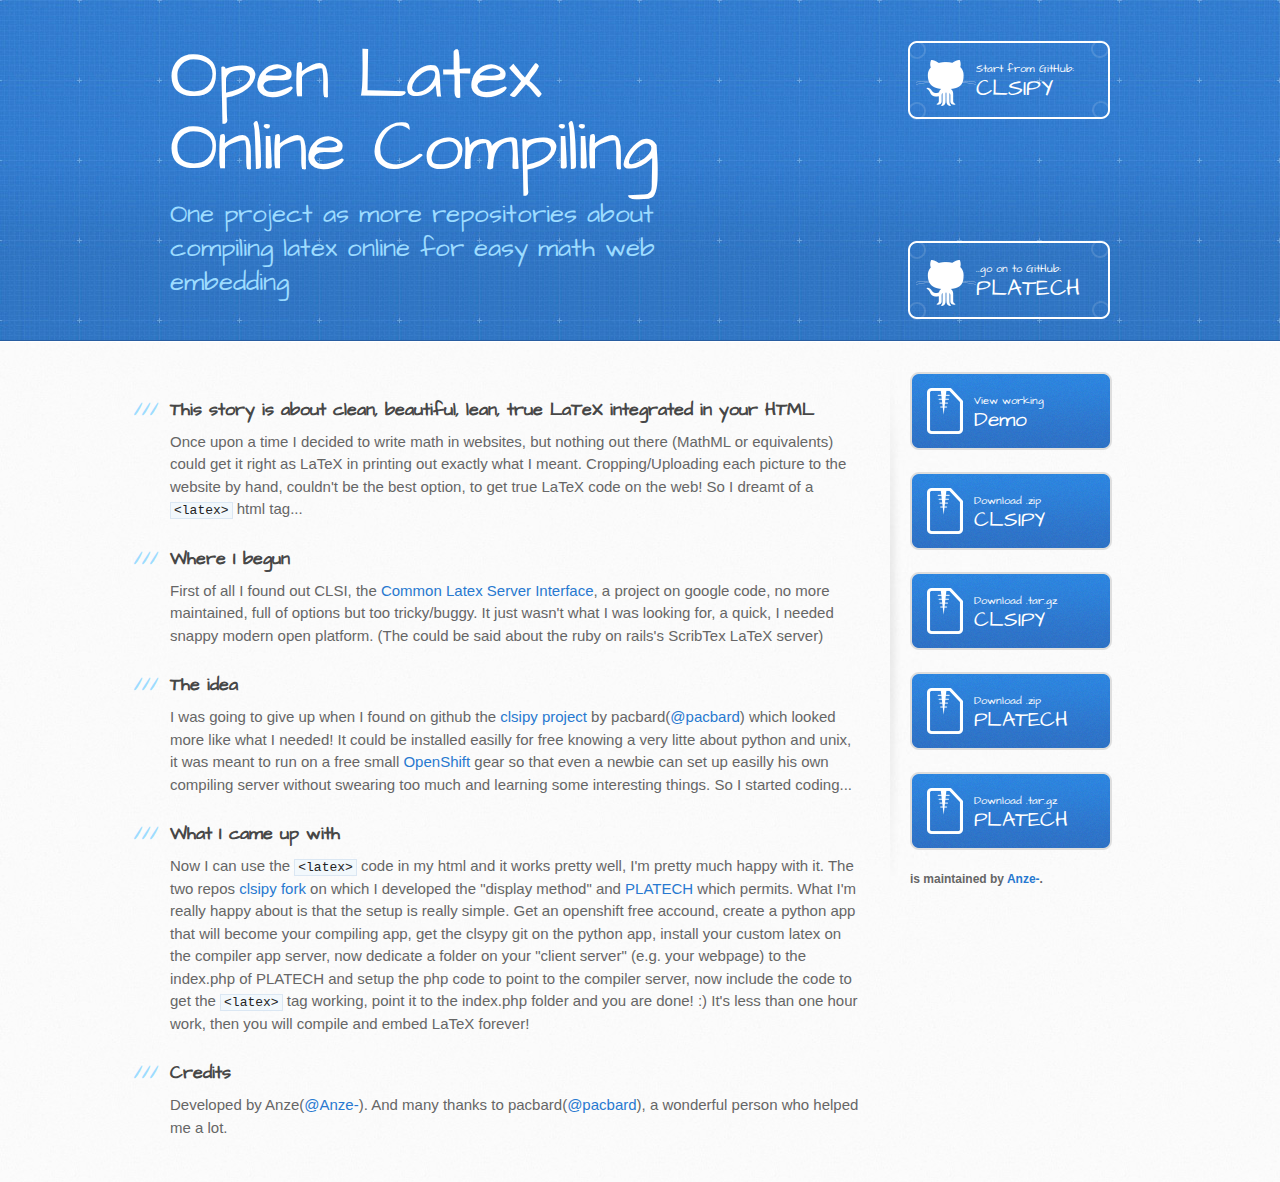
<file: index.html>
<!DOCTYPE html>
<html>
  <head>
    <meta charset='utf-8'>
    <meta http-equiv="X-UA-Compatible" content="chrome=1">
    <meta name="viewport" content="width=device-width, initial-scale=1, maximum-scale=1">
    <link href='https://fonts.googleapis.com/css?family=Architects+Daughter' rel='stylesheet' type='text/css'>
    <link rel="stylesheet" type="text/css" href="stylesheets/stylesheet.css" media="screen" />
    <link rel="stylesheet" type="text/css" href="stylesheets/pygment_trac.css" media="screen" />
    <link rel="stylesheet" type="text/css" href="stylesheets/print.css" media="print" />

    <!--[if lt IE 9]>
    <script src="//html5shiv.googlecode.com/svn/trunk/html5.js"></script>
    <![endif]-->

    <title>Open Latex Online Compiling by Anze-</title>
  </head>

  <body>
    <header>
      <div class="inner">
        <h1>Open Latex Online Compiling</h1>
        <h2>One project as more repositories about compiling latex online for easy math web embedding</h2>
        <a href="https://github.com/Anze-/clsipy" class="button"><small>Start from GitHub: </small>CLSIPY</a>
        <a href="https://github.com/Anze-/PLATECH" class="button" style="top:200px"><small>..go on to GitHub: </small>PLATECH</a>

      </div>
    </header>

    <div id="content-wrapper">
      <div class="inner clearfix">
        <section id="main-content">
          <h3>
<a name="this-story-is-about-clean-beautiful-lean-true-latex-integrated-in-your-html" class="anchor" href="#this-story-is-about-clean-beautiful-lean-true-latex-integrated-in-your-html"><span class="octicon octicon-link"></span></a>This story is about clean, beautiful, lean, true LaTeX integrated in your HTML</h3>

<p>Once upon a time I decided to write math in websites, but nothing out there (MathML or equivalents) could get it right as LaTeX in printing out exactly what I meant. Cropping/Uploading each picture to the website by hand, couldn't be the best option, to get true LaTeX code on the web! So I dreamt of a <code>&lt;latex&gt;</code> html tag...</p>

<h3>
<a name="where-i-begun" class="anchor" href="#where-i-begun"><span class="octicon octicon-link"></span></a>Where I begun</h3>

<p>First of all I found out CLSI, the <a href="https://code.google.com/p/common-latex-service-interface/">Common Latex Server Interface</a>, a project on google code, no more maintained, full of  options but too tricky/buggy. It just wasn't what I was looking for, a quick, I needed snappy modern open platform. (The could be said about the ruby on rails's ScribTex LaTeX server)</p>

<h3>
<a name="the-idea" class="anchor" href="#the-idea"><span class="octicon octicon-link"></span></a>The idea</h3>

<p>I was going to give up when I found on github the <a href="https://github.com/pacbard/clsipy">clsipy project</a> by pacbard(<a href="https://github.com/pacbard" class="user-mention">@pacbard</a>) which looked more like what I needed! It could be installed easilly for free knowing a very litte about python and unix, it was meant to run on a free small <a href="https://www.openshift.com/">OpenShift</a> gear so that even a newbie can set up easilly his own compiling server without swearing too much and learning some interesting things. So I started coding...</p>

<h3>
<a name="what-i-came-up-with" class="anchor" href="#what-i-came-up-with"><span class="octicon octicon-link"></span></a>What I came up with</h3>

<p>Now I can use the <code>&lt;latex&gt;</code> code in my html and it works pretty well, I'm pretty much happy with it.
The two repos <a href="https://github.com/Anze-/clsipy">clsipy fork</a> on which I developed the "display method" and <a href="https://github.com/Anze-/PLATECH">PLATECH</a> which permits.
What I'm really happy about is that the setup is really simple. Get an openshift free accound, create a python app that will become your compiling app, get the clsypy git on the python app, install your custom latex on the compiler app server, now dedicate a folder on your "client server" (e.g. your webpage) to the index.php of PLATECH and setup the php code to point to the compiler server, now include the code to get the <code>&lt;latex&gt;</code> tag working, point it to the index.php folder and you are done! :) It's less than one hour work, then you will compile and embed LaTeX forever!</p>

<h3>
<a name="credits" class="anchor" href="#credits"><span class="octicon octicon-link"></span></a>Credits</h3>

<p>Developed by Anze(<a href="https://github.com/Anze-" class="user-mention">@Anze-</a>).
And many thanks to pacbard(<a href="https://github.com/pacbard" class="user-mention">@pacbard</a>), a wonderful person who helped me a lot.</p>
        </section>

        <aside id="sidebar">
          <a href="http://anze-.github.io/clsipy/demo" class="button"><small>View working</small>Demo</a>
          <a href="https://github.com/Anze-/clsipy/zipball/master" class="button">
            <small>Download .zip</small>
            CLSIPY
          </a>
          <a href="https://github.com/Anze-/clsipy/tarball/master" class="button">
            <small>Download .tar.gz</small>
            CLSIPY
          </a>
<a href="https://github.com/Anze-/clsipy/zipball/master" class="button">
            <small>Download .zip</small>
            PLATECH
          </a>
<a href="https://github.com/Anze-/clsipy/tarball/master" class="button">
            <small>Download .tar.gz</small>
            PLATECH
          </a>

          <p class="repo-owner"><a href="https://github.com/Anze-/clsipy"></a> is maintained by <a href="https://github.com/Anze-">Anze-</a>.</p>
        </aside>
      </div>
    </div>
<!--looks like it's down!! =( -->
  
  </body>
</html>
</file>
<file: stylesheets/pygment_trac.css>
.highlight  { background: #ffffff; }
.highlight .c { color: #999988; font-style: italic } /* Comment */
.highlight .err { color: #a61717; background-color: #e3d2d2 } /* Error */
.highlight .k { font-weight: bold } /* Keyword */
.highlight .o { font-weight: bold } /* Operator */
.highlight .cm { color: #999988; font-style: italic } /* Comment.Multiline */
.highlight .cp { color: #999999; font-weight: bold } /* Comment.Preproc */
.highlight .c1 { color: #999988; font-style: italic } /* Comment.Single */
.highlight .cs { color: #999999; font-weight: bold; font-style: italic } /* Comment.Special */
.highlight .gd { color: #000000; background-color: #ffdddd } /* Generic.Deleted */
.highlight .gd .x { color: #000000; background-color: #ffaaaa } /* Generic.Deleted.Specific */
.highlight .ge { font-style: italic } /* Generic.Emph */
.highlight .gr { color: #aa0000 } /* Generic.Error */
.highlight .gh { color: #999999 } /* Generic.Heading */
.highlight .gi { color: #000000; background-color: #ddffdd } /* Generic.Inserted */
.highlight .gi .x { color: #000000; background-color: #aaffaa } /* Generic.Inserted.Specific */
.highlight .go { color: #888888 } /* Generic.Output */
.highlight .gp { color: #555555 } /* Generic.Prompt */
.highlight .gs { font-weight: bold } /* Generic.Strong */
.highlight .gu { color: #800080; font-weight: bold; } /* Generic.Subheading */
.highlight .gt { color: #aa0000 } /* Generic.Traceback */
.highlight .kc { font-weight: bold } /* Keyword.Constant */
.highlight .kd { font-weight: bold } /* Keyword.Declaration */
.highlight .kn { font-weight: bold } /* Keyword.Namespace */
.highlight .kp { font-weight: bold } /* Keyword.Pseudo */
.highlight .kr { font-weight: bold } /* Keyword.Reserved */
.highlight .kt { color: #445588; font-weight: bold } /* Keyword.Type */
.highlight .m { color: #009999 } /* Literal.Number */
.highlight .s { color: #d14 } /* Literal.String */
.highlight .na { color: #008080 } /* Name.Attribute */
.highlight .nb { color: #0086B3 } /* Name.Builtin */
.highlight .nc { color: #445588; font-weight: bold } /* Name.Class */
.highlight .no { color: #008080 } /* Name.Constant */
.highlight .ni { color: #800080 } /* Name.Entity */
.highlight .ne { color: #990000; font-weight: bold } /* Name.Exception */
.highlight .nf { color: #990000; font-weight: bold } /* Name.Function */
.highlight .nn { color: #555555 } /* Name.Namespace */
.highlight .nt { color: #000080 } /* Name.Tag */
.highlight .nv { color: #008080 } /* Name.Variable */
.highlight .ow { font-weight: bold } /* Operator.Word */
.highlight .w { color: #bbbbbb } /* Text.Whitespace */
.highlight .mf { color: #009999 } /* Literal.Number.Float */
.highlight .mh { color: #009999 } /* Literal.Number.Hex */
.highlight .mi { color: #009999 } /* Literal.Number.Integer */
.highlight .mo { color: #009999 } /* Literal.Number.Oct */
.highlight .sb { color: #d14 } /* Literal.String.Backtick */
.highlight .sc { color: #d14 } /* Literal.String.Char */
.highlight .sd { color: #d14 } /* Literal.String.Doc */
.highlight .s2 { color: #d14 } /* Literal.String.Double */
.highlight .se { color: #d14 } /* Literal.String.Escape */
.highlight .sh { color: #d14 } /* Literal.String.Heredoc */
.highlight .si { color: #d14 } /* Literal.String.Interpol */
.highlight .sx { color: #d14 } /* Literal.String.Other */
.highlight .sr { color: #009926 } /* Literal.String.Regex */
.highlight .s1 { color: #d14 } /* Literal.String.Single */
.highlight .ss { color: #990073 } /* Literal.String.Symbol */
.highlight .bp { color: #999999 } /* Name.Builtin.Pseudo */
.highlight .vc { color: #008080 } /* Name.Variable.Class */
.highlight .vg { color: #008080 } /* Name.Variable.Global */
.highlight .vi { color: #008080 } /* Name.Variable.Instance */
.highlight .il { color: #009999 } /* Literal.Number.Integer.Long */

.type-csharp .highlight .k { color: #0000FF }
.type-csharp .highlight .kt { color: #0000FF }
.type-csharp .highlight .nf { color: #000000; font-weight: normal }
.type-csharp .highlight .nc { color: #2B91AF }
.type-csharp .highlight .nn { color: #000000 }
.type-csharp .highlight .s { color: #A31515 }
.type-csharp .highlight .sc { color: #A31515 }
</file>
<file: stylesheets/print.css>
html, body, div, span, applet, object, iframe,
h1, h2, h3, h4, h5, h6, p, blockquote, pre,
a, abbr, acronym, address, big, cite, code,
del, dfn, em, img, ins, kbd, q, s, samp,
small, strike, strong, sub, sup, tt, var,
b, u, i, center,
dl, dt, dd, ol, ul, li,
fieldset, form, label, legend,
table, caption, tbody, tfoot, thead, tr, th, td,
article, aside, canvas, details, embed, 
figure, figcaption, footer, header, hgroup, 
menu, nav, output, ruby, section, summary,
time, mark, audio, video {
  margin: 0;
  padding: 0;
  border: 0;
  font-size: 100%;
  font: inherit;
  vertical-align: baseline;
}
/* HTML5 display-role reset for older browsers */
article, aside, details, figcaption, figure, 
footer, header, hgroup, menu, nav, section {
  display: block;
}
body {
  line-height: 1;
}
ol, ul {
  list-style: none;
}
blockquote, q {
  quotes: none;
}
blockquote:before, blockquote:after,
q:before, q:after {
  content: '';
  content: none;
}
table {
  border-collapse: collapse;
  border-spacing: 0;
}
body {
  font-size: 13px;
  line-height: 1.5; 
  font-family: 'Helvetica Neue', Helvetica, Arial, serif;
  color: #000;
}

a {
  color: #d5000d;
  font-weight: bold;
}

header {
  padding-top: 35px;
  padding-bottom: 10px;
}

header h1 {
  font-weight: bold;
  letter-spacing: -1px;
  font-size: 48px;
  color: #303030;
  line-height: 1.2;
}

header h2 {
  letter-spacing: -1px;
  font-size: 24px;
  color: #aaa;
  font-weight: normal;
  line-height: 1.3;
}
#downloads {
  display: none;
}
#main_content {
  padding-top: 20px;
}

code, pre {
  font-family: Monaco, "Bitstream Vera Sans Mono", "Lucida Console", Terminal;
  color: #222;
  margin-bottom: 30px;
  font-size: 12px;
}

code {
  padding: 0 3px;
}

pre {
  border: solid 1px #ddd;
  padding: 20px;
  overflow: auto;
}
pre code {
  padding: 0;
}

ul, ol, dl {
  margin-bottom: 20px;
}


/* COMMON STYLES */

table {
  width: 100%;
  border: 1px solid #ebebeb;
}

th {
  font-weight: 500;
}

td {
  border: 1px solid #ebebeb;
  text-align: center; 
  font-weight: 300;
}

form {
  background: #f2f2f2;
  padding: 20px;
  
}


/* GENERAL ELEMENT TYPE STYLES */

h1 {
  font-size: 2.8em;
} 

h2 {
  font-size: 22px;
  font-weight: bold;
  color: #303030;
  margin-bottom: 8px;
} 

h3 {
  color: #d5000d;
  font-size: 18px;
  font-weight: bold;
  margin-bottom: 8px;
} 
 
h4 {
  font-size: 16px;
  color: #303030;
  font-weight: bold;
} 

h5 {
  font-size: 1em;
  color: #303030;
} 

h6 {
  font-size: .8em;
  color: #303030;
} 

p {
  font-weight: 300;
  margin-bottom: 20px;
}
 
a {
  text-decoration: none;
}

p a {
  font-weight: 400;
}

blockquote {
  font-size: 1.6em;
  border-left: 10px solid #e9e9e9;
  margin-bottom: 20px;
  padding: 0 0 0 30px;
}

ul li {
  list-style: disc inside;
  padding-left: 20px;
}

ol li {
  list-style: decimal inside;
  padding-left: 3px;
}

dl dd {
  font-style: italic;
  font-weight: 100;
}

footer {
  margin-top: 40px;
  padding-top: 20px;
  padding-bottom: 30px;
  font-size: 13px;
  color: #aaa;
}

footer a {
  color: #666;
}

/* MISC */
.clearfix:after {
  clear: both;
  content: '.';
  display: block;
  visibility: hidden;
  height: 0;
}

.clearfix {display: inline-block;}
* html .clearfix {height: 1%;}
.clearfix {display: block;}
</file>
<file: stylesheets/stylesheet.css>
/* http://meyerweb.com/eric/tools/css/reset/ 
   v2.0 | 20110126
   License: none (public domain)
*/
html, body, div, span, applet, object, iframe,
h1, h2, h3, h4, h5, h6, p, blockquote, pre,
a, abbr, acronym, address, big, cite, code,
del, dfn, em, img, ins, kbd, q, s, samp,
small, strike, strong, sub, sup, tt, var,
b, u, i, center,
dl, dt, dd, ol, ul, li,
fieldset, form, label, legend,
table, caption, tbody, tfoot, thead, tr, th, td,
article, aside, canvas, details, embed, 
figure, figcaption, footer, header, hgroup, 
menu, nav, output, ruby, section, summary,
time, mark, audio, video {
	margin: 0;
	padding: 0;
	border: 0;
	font-size: 100%;
	font: inherit;
	vertical-align: baseline;
}
/* HTML5 display-role reset for older browsers */
article, aside, details, figcaption, figure, 
footer, header, hgroup, menu, nav, section {
	display: block;
}
body {
	line-height: 1;
}
ol, ul {
	list-style: none;
}
blockquote, q {
	quotes: none;
}
blockquote:before, blockquote:after,
q:before, q:after {
	content: '';
	content: none;
}
table {
	border-collapse: collapse;
	border-spacing: 0;
}

/* LAYOUT STYLES */
body {
  font-size: 15px;
  line-height: 1.5; 
  background: #fafafa url(../images/body-bg.jpg) 0 0 repeat;
  font-family: 'Helvetica Neue', Helvetica, Arial, serif;
  font-weight: 400;
  color: #666;
}

a {
  color: #2879d0;
}
a:hover {
  color: #2268b2;
}

header {
  padding-top: 40px;
  padding-bottom: 40px;
  font-family: 'Architects Daughter', 'Helvetica Neue', Helvetica, Arial, serif; 
  background: #2e7bcf url(../images/header-bg.jpg) 0 0 repeat-x;
  border-bottom: solid 1px #275da1;
}

header h1 {
  letter-spacing: -1px;
  font-size: 72px;
  color: #fff;
  line-height: 1;
  margin-bottom: 0.2em;
  width: 540px;
}

header h2 {
  font-size: 26px;
  color: #9ddcff;
  font-weight: normal;
  line-height: 1.3;
  width: 540px;
  letter-spacing: 0;
}

.inner {
  position: relative;
  width: 940px;
  margin: 0 auto;
}

#content-wrapper {
  border-top: solid 1px #fff;
  padding-top: 30px;
}

#main-content {
  width: 690px;
  float: left;
}

#main-content img {
  max-width: 100%;
}

aside#sidebar {
  width: 200px;
  padding-left: 20px;
  min-height: 504px;
  float: right;
  background: transparent url(../images/sidebar-bg.jpg) 0 0 no-repeat;
  font-size: 12px;
  line-height: 1.3;
}

aside#sidebar p.repo-owner,
aside#sidebar p.repo-owner a {
  font-weight: bold;
}

#downloads {
  margin-bottom: 40px;
}

a.button {
  width: 134px;
  height: 58px;
  line-height: 1.2;
  font-size: 23px;
  color: #fff;
  padding-left: 68px;
  padding-top: 22px;
  font-family: 'Architects Daughter', 'Helvetica Neue', Helvetica, Arial, serif; 
}
a.button small {
  display: block;
  font-size: 11px;
}
header a.button {
  position: absolute;
  right: 0;
  top: 0;
  background: transparent url(../images/github-button.png) 0 0 no-repeat;
}
aside a.button {
  width: 138px;
  padding-left: 64px;
  display: block;
  background: transparent url(../images/download-button.png) 0 0 no-repeat;
  margin-bottom: 20px;
  font-size: 21px;
}

code, pre {
  font-family: Monaco, "Bitstream Vera Sans Mono", "Lucida Console", Terminal, monospace;
  color: #222;
  margin-bottom: 30px;
  font-size: 13px;
}

code {
  background-color: #f2f8fc;
  border: solid 1px #dbe7f3;
  padding: 0 3px;
}

pre {
  padding: 20px;
  background: #fff;
  text-shadow: none;
  overflow: auto;
  border: solid 1px #f2f2f2;
}
pre code {
  color: #2879d0;
  background-color: #fff;
  border: none;
  padding: 0;
}

ul, ol, dl {
  margin-bottom: 20px;
}


/* COMMON STYLES */

hr {
  height: 1px;
  line-height: 1px;
  border: none;
  background: transparent url('../images/hr.png') 0 0 no-repeat;
}

table {
  width: 100%;
  border: 1px solid #ebebeb;
}

th {
  font-weight: 500;
}

td {
  border: 1px solid #ebebeb;
  text-align: center; 
  font-weight: 300;
}

form {
  background: #f2f2f2;
  padding: 20px;
  
}


/* GENERAL ELEMENT TYPE STYLES */

#main-content h1 {
  font-family: 'Architects Daughter', 'Helvetica Neue', Helvetica, Arial, serif; 
  font-size: 2.8em;
  letter-spacing: -1px;
  color: #474747;
} 

#main-content h1:before {
  content: "/";
  color: #9ddcff;
  padding-right: 0.3em;
  margin-left: -0.9em;
}

#main-content h2 {
  font-family: 'Architects Daughter', 'Helvetica Neue', Helvetica, Arial, serif; 
  font-size: 22px;
  font-weight: bold;
  margin-bottom: 8px;
  color: #474747;
} 
#main-content h2:before {
  content: "//";
  color: #9ddcff;
  padding-right: 0.3em;
  margin-left: -1.5em;
}

#main-content h3 {
  font-family: 'Architects Daughter', 'Helvetica Neue', Helvetica, Arial, serif; 
  font-size: 18px;
  font-weight: bold;
  margin-top: 24px;
  margin-bottom: 8px;
  color: #474747;
} 
 
#main-content h3:before {
  content: "///";
  color: #9ddcff;
  padding-right: 0.3em;
  margin-left: -2em;
}

#main-content h4 {
  font-family: 'Architects Daughter', 'Helvetica Neue', Helvetica, Arial, serif; 
  font-size: 15px;
  font-weight: bold;
  color: #474747;
} 

h4:before {
  content: "////";
  color: #9ddcff;
  padding-right: 0.3em;
  margin-left: -2.8em;
}

#main-content h5 {
  font-family: 'Architects Daughter', 'Helvetica Neue', Helvetica, Arial, serif; 
  font-size: 14px;
  color: #474747;
} 
h5:before {
  content: "/////";
  color: #9ddcff;
  padding-right: 0.3em;
  margin-left: -3.2em;
}

#main-content h6 {
  font-family: 'Architects Daughter', 'Helvetica Neue', Helvetica, Arial, serif; 
  font-size: .8em;
  color: #474747;
} 
h6:before {
  content: "//////";
  color: #9ddcff;
  padding-right: 0.3em;
  margin-left: -3.7em;
}

p {
  margin-bottom: 20px;
}
 
a {
  text-decoration: none;
}

p a {
  font-weight: 400;
}

blockquote {
  font-size: 1.6em;
  border-left: 10px solid #e9e9e9;
  margin-bottom: 20px;
  padding: 0 0 0 30px;
}

ul {
  list-style: disc inside;
  padding-left: 20px;
}

ol {
  list-style: decimal inside;
  padding-left: 3px;
}

dl dd {
  font-style: italic;
  font-weight: 100;
}

footer {
  background: transparent url('../images/hr.png') 0 0 no-repeat;
  margin-top: 40px;
  padding-top: 20px;
  padding-bottom: 30px;
  font-size: 13px;
  color: #aaa;
}

footer a {
  color: #666;
}
footer a:hover {
  color: #444;
}

/* MISC */
.clearfix:after {
  clear: both;
  content: '.';
  display: block;
  visibility: hidden;
  height: 0;
}

.clearfix {display: inline-block;}
* html .clearfix {height: 1%;}
.clearfix {display: block;}

/* #Media Queries
================================================== */

/* Smaller than standard 960 (devices and browsers) */
@media only screen and (max-width: 959px) {}

/* Tablet Portrait size to standard 960 (devices and browsers) */
@media only screen and (min-width: 768px) and (max-width: 959px) {
  .inner {
    width: 740px;
  }
  header h1, header h2 {
    width: 340px;
  }
  header h1 {
    font-size: 60px;
  }
  header h2 {
    font-size: 30px;
  }
  #main-content {
    width: 490px;
  }
  #main-content h1:before,
  #main-content h2:before,
  #main-content h3:before,
  #main-content h4:before,
  #main-content h5:before,
  #main-content h6:before {
    content: none;
    padding-right: 0;
    margin-left: 0;
  }
}

/* All Mobile Sizes (devices and browser) */
@media only screen and (max-width: 767px) {
  .inner {
    width: 93%;
  }
  header {
    padding: 20px 0;
  }
  header .inner {
    position: relative;
  }
  header h1, header h2 {
    width: 100%;
  }
  header h1 {
    font-size: 48px;
  }
  header h2 {
    font-size: 24px;
  }
  header a.button {
    background-image: none;
    width: auto;
    height: auto;
    display: inline-block;
    margin-top: 15px;
    padding: 5px 10px;
    position: relative;
    text-align: center;
    font-size: 13px;
    line-height: 1;
    background-color: #9ddcff;
    color: #2879d0;
    -moz-border-radius: 5px;
    -webkit-border-radius: 5px;                     
    border-radius: 5px;    
  }
  header a.button small {
    font-size: 13px;
    display: inline;
  }
  #main-content,
  aside#sidebar {
    float: none;
    width: 100% ! important;
  }
  aside#sidebar {
    background-image: none;
    margin-top: 20px;
    border-top: solid 1px #ddd;
    padding: 20px 0;
    min-height: 0;
  }
  aside#sidebar a.button {
    display: none;
  }
  #main-content h1:before,
  #main-content h2:before,
  #main-content h3:before,
  #main-content h4:before,
  #main-content h5:before,
  #main-content h6:before {
    content: none;
    padding-right: 0;
    margin-left: 0;
  }
}

/* Mobile Landscape Size to Tablet Portrait (devices and browsers) */
@media only screen and (min-width: 480px) and (max-width: 767px) {}

/* Mobile Portrait Size to Mobile Landscape Size (devices and browsers) */
@media only screen and (max-width: 479px) {}
</file>
